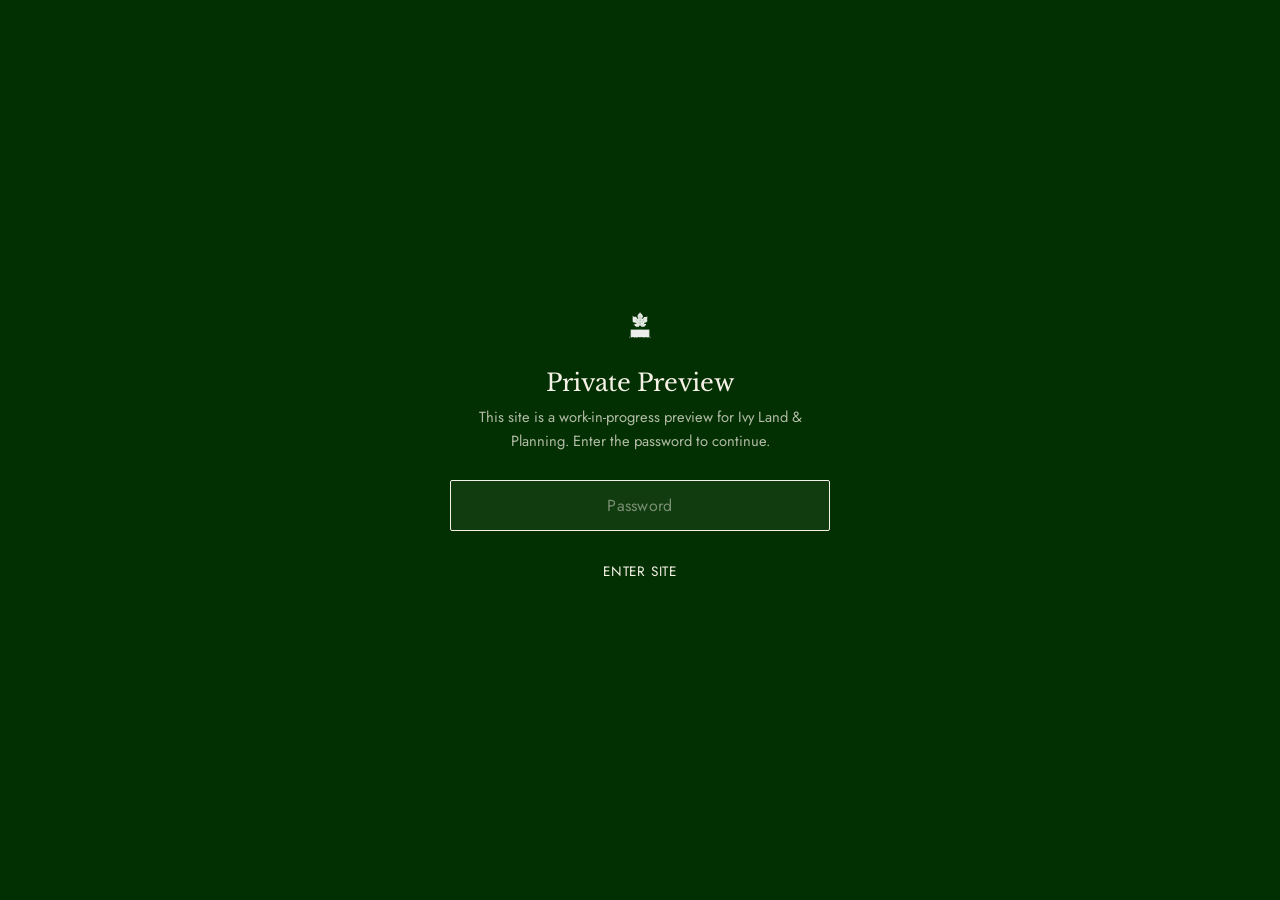
<file: index.html>
<!DOCTYPE html>
<html lang="en">
<head>
<meta charset="UTF-8">
<meta name="viewport" content="width=device-width, initial-scale=1.0">
<meta name="robots" content="noindex, nofollow">
<script>(function(){try{if(localStorage.getItem("ivyPreviewAuth")!=="ok"){var here=location.pathname.split("/").pop()||"index.html";location.replace("login.html?next="+encodeURIComponent(here));}}catch(e){}})();</script>
<title>Ivy Land & Planning — Planning Consultancy for Landowners</title>
<meta name="description" content="Ivy Land & Planning works with landowners to secure planning permission for residential projects, guiding you through every step with confidence.">
<link rel="icon" href="assets/img/favicon.png">
<link rel="preconnect" href="https://fonts.googleapis.com">
<link rel="preconnect" href="https://fonts.gstatic.com" crossorigin>
<link href="https://fonts.googleapis.com/css2?family=Libre+Baskerville:ital,wght@0,400;0,700;1,400&family=Jost:wght@300;400;500;600&display=swap" rel="stylesheet">
<link rel="stylesheet" href="assets/css/style.css">
</head>
<body>

<div class="proto-banner"><strong>Prototype</strong> — design preview for Jack &amp; Leah. Not live, not final copy.</div>

<header class="site-header">
  <div class="header-inner">
    <a href="index.html" class="brand">
      <img src="assets/img/logo-colour.png" alt="Ivy Land & Planning">
      <span class="brand-word">IVY<small>Land &amp; Planning</small></span>
    </a>
    <nav class="main-nav" id="main-nav">
      <a href="index.html" aria-current="page">Home</a>
      <a href="services.html">What We Do</a>
      <a href="track-record.html">Track Record</a>
      <a href="about.html">About</a>
      <a href="contact.html">Contact</a>
      <a href="contact.html" class="btn btn-primary nav-cta-mobile">Start a Conversation</a>
    </nav>
    <a href="contact.html" class="btn btn-primary nav-cta-desktop">Start a Conversation</a>
    <button class="nav-toggle" aria-label="Toggle navigation" aria-expanded="false">
      <span></span><span></span><span></span>
    </button>
  </div>
</header>

<section class="hero on-green">
  <img src="assets/img/leaf-mark.png" class="leaf-watermark" alt="" aria-hidden="true">
  <div class="container hero-inner">
    <span class="eyebrow">Planning Consultancy</span>
    <h1>Turning land into permission — with confidence.</h1>
    <p class="lede">Ivy Land &amp; Planning works alongside landowners to secure planning permission for residential projects, guiding every step from first appraisal to final consent.</p>
    <div class="hero-actions">
      <a href="contact.html" class="btn btn-primary">Start a Conversation</a>
      <a href="services.html" class="btn btn-outline">How It Works</a>
    </div>
  </div>
</section>

<section class="section">
  <div class="container">
    <div class="grid-2">
      <div>
        <span class="eyebrow">What We Do</span>
        <h2>Expert guidance, from raw land to planning permission.</h2>
        <p>We're a development consultancy that works with landowners to secure planning permission for residential projects. We provide expert guidance throughout the planning process, helping clients maximise the potential of their land and navigate the complexities of development with confidence.</p>
        <p>Not a land agency — we don't buy or sell plots. Our role is advisory: understanding what a site can support, building the case for it, and steering it through the planning system.</p>
        <a href="services.html" class="btn btn-outline">Learn About Our Process</a>
      </div>
      <div class="card">
        <span class="eyebrow">Why Landowners Work With Us</span>
        <ul class="stack-lg" style="list-style:none; padding:0; margin:0;">
          <li><strong>Clarity from day one</strong> — an honest read on what your land can realistically achieve.</li>
          <li><strong>Hands-on throughout</strong> — we manage the process, not just the paperwork.</li>
          <li><strong>Local authority experience</strong> — we know how planning departments think.</li>
        </ul>
      </div>
    </div>
  </div>
</section>

<section class="section section-cream-soft">
  <div class="container">
    <div class="section-head center">
      <span class="eyebrow">Our Process</span>
      <h2>A clear path through a complex system.</h2>
    </div>
    <div class="grid-3">
      <div class="card">
        <div class="num">01</div>
        <h3>Land Appraisal</h3>
        <p>We assess your site's constraints and opportunities, and give you a straight answer on its development potential.</p>
      </div>
      <div class="card">
        <div class="num">02</div>
        <h3>Planning Strategy</h3>
        <p>We build the strategy and supporting case, and prepare and submit the application to the local authority.</p>
      </div>
      <div class="card">
        <div class="num">03</div>
        <h3>Securing Permission</h3>
        <p>We manage negotiations with planners through to decision, keeping you informed at every stage.</p>
      </div>
    </div>
  </div>
</section>

<section class="section">
  <div class="container">
    <div class="section-head center">
      <span class="eyebrow">Track Record</span>
      <h2>Our project portfolio is coming soon.</h2>
    </div>
    <div class="coming-soon-panel">
      <p style="margin-bottom:1.5em;">We're building out our first case studies. Once live, this space will showcase completed sites — from initial appraisal through to planning permission secured.</p>
      <a href="track-record.html" class="btn btn-outline">Visit Track Record Page</a>
    </div>
  </div>
</section>

<section class="cta-band">
  <img src="assets/img/leaf-mark.png" class="leaf-watermark small" alt="" aria-hidden="true">
  <div class="container">
    <span class="eyebrow">Ready When You Are</span>
    <h2>Have land you're considering for development?</h2>
    <p>Let's talk through what's possible — no obligation, just a clear, honest read on your options.</p>
    <a href="contact.html" class="btn btn-primary">Get In Touch</a>
  </div>
</section>

<footer class="site-footer">
  <div class="container">
    <div class="footer-top">
      <div class="footer-brand">
        <img src="assets/img/logo-colour.png" alt="Ivy Land & Planning">
        <p>A development consultancy helping landowners secure planning permission for residential projects.</p>
      </div>
      <div class="footer-cols">
        <div class="footer-col">
          <h4>Site</h4>
          <a href="index.html">Home</a>
          <a href="services.html">What We Do</a>
          <a href="track-record.html">Track Record</a>
          <a href="about.html">About</a>
          <a href="contact.html">Contact</a>
        </div>
        <div class="footer-col">
          <h4>Contact</h4>
          <a href="mailto:hello@ivylandandplanning.co.uk">hello@ivylandandplanning.co.uk</a>
          <a href="contact.html">Enquiry Form</a>
        </div>
      </div>
    </div>
    <div class="footer-bottom">
      <span>&copy; 2026 Ivy Land &amp; Planning. All rights reserved.</span>
      <span>Prototype build — not for public use.</span>
    </div>
  </div>
</footer>

<script src="assets/js/main.js"></script>
</body>
</html>
</file>
<file: assets/css/style.css>
/* Ivy Land & Planning — prototype site
   Palette: deep green base (#023002), cream neutrals, leaf-green accent.
   Type: Libre Baskerville (headings) + Jost (body). */

:root {
  --green: #023002;
  --green-deep: #011d01;
  --green-mid: #0b4a10;
  --cream: #f6f1e6;
  --cream-soft: #efe8d8;
  --ink: #161f14;
  --ink-soft: #4a534a;
  --sage: #a9b99a;
  --line: rgba(2, 48, 2, 0.14);
  --line-on-green: rgba(246, 241, 230, 0.18);

  --serif: "Libre Baskerville", "Georgia", serif;
  --sans: "Jost", "Helvetica Neue", Arial, sans-serif;

  --container: 1120px;
  --gutter: clamp(24px, 5vw, 64px);
}

* { box-sizing: border-box; }
html { scroll-behavior: smooth; }

body {
  margin: 0;
  font-family: var(--sans);
  color: var(--ink);
  background: var(--cream);
  -webkit-font-smoothing: antialiased;
  line-height: 1.6;
}

img { max-width: 100%; display: block; }

h1, h2, h3, h4 {
  font-family: var(--serif);
  font-weight: 400;
  color: inherit;
  line-height: 1.15;
  margin: 0 0 0.5em;
}

h1 { font-size: clamp(2.4rem, 5vw, 4rem); letter-spacing: -0.01em; }
h2 { font-size: clamp(1.8rem, 3.2vw, 2.6rem); }
h3 { font-size: 1.3rem; }

p { margin: 0 0 1em; color: var(--ink-soft); }

a { color: inherit; }

.eyebrow {
  font-family: var(--sans);
  font-size: 0.75rem;
  letter-spacing: 0.22em;
  text-transform: uppercase;
  color: var(--green-mid);
  font-weight: 500;
  display: inline-block;
  margin-bottom: 1em;
}

.on-green .eyebrow { color: var(--sage); }
.on-green p { color: rgba(246, 241, 230, 0.78); }
.on-green h1, .on-green h2, .on-green h3 { color: var(--cream); }

.container {
  max-width: var(--container);
  margin: 0 auto;
  padding: 0 var(--gutter);
}

section { position: relative; }

/* Buttons */
.btn {
  display: inline-flex;
  align-items: center;
  gap: 0.5em;
  font-family: var(--sans);
  font-size: 0.85rem;
  letter-spacing: 0.06em;
  text-transform: uppercase;
  text-decoration: none;
  padding: 0.95em 1.9em;
  border-radius: 2px;
  border: 1px solid transparent;
  transition: background 0.2s ease, color 0.2s ease, border-color 0.2s ease, transform 0.2s ease;
  cursor: pointer;
}

.btn-primary {
  background: var(--green);
  color: var(--cream);
  border-color: var(--green);
}
.btn-primary:hover { background: var(--green-deep); transform: translateY(-1px); }

.btn-outline {
  background: transparent;
  color: var(--green);
  border-color: var(--green);
}
.btn-outline:hover { background: var(--green); color: var(--cream); }

.on-green .btn-outline {
  color: var(--cream);
  border-color: rgba(246, 241, 230, 0.55);
}
.on-green .btn-outline:hover {
  background: var(--cream);
  color: var(--green-deep);
  border-color: var(--cream);
}
.on-green .btn-primary {
  background: var(--cream);
  color: var(--green-deep);
  border-color: var(--cream);
}
.on-green .btn-primary:hover { background: var(--sage); border-color: var(--sage); }

/* Header */
.site-header {
  position: sticky;
  top: 0;
  z-index: 100;
  background: rgba(246, 241, 230, 0.92);
  backdrop-filter: blur(8px);
  border-bottom: 1px solid var(--line);
}

.header-inner {
  display: flex;
  align-items: center;
  justify-content: space-between;
  padding: 16px var(--gutter);
  max-width: var(--container);
  margin: 0 auto;
}

.brand {
  display: flex;
  align-items: center;
  gap: 10px;
  text-decoration: none;
}
.brand img { height: 30px; width: auto; }
.brand-word {
  font-family: var(--serif);
  font-size: 1.15rem;
  letter-spacing: 0.08em;
  color: var(--green);
}
.brand-word small {
  display: block;
  font-family: var(--sans);
  font-size: 0.52rem;
  letter-spacing: 0.24em;
  color: var(--ink-soft);
  font-weight: 500;
  margin-top: 2px;
}

.main-nav {
  display: flex;
  align-items: center;
  gap: 36px;
}
.main-nav a {
  text-decoration: none;
  font-size: 0.82rem;
  letter-spacing: 0.05em;
  text-transform: uppercase;
  color: var(--ink);
  position: relative;
  padding: 4px 0;
}
.main-nav a.btn {
  color: var(--cream);
  text-transform: uppercase;
}
.main-nav a.btn::after { display: none; }
.main-nav a::after {
  content: "";
  position: absolute;
  left: 0; right: 100%;
  bottom: -2px;
  height: 1px;
  background: var(--green);
  transition: right 0.25s ease;
}
.main-nav a:hover::after,
.main-nav a[aria-current="page"]::after { right: 0; }
.main-nav a[aria-current="page"] { color: var(--green); }

.nav-cta-desktop { display: none; }
@media (min-width: 880px) { .nav-cta-desktop { display: inline-flex; } }

.nav-cta-mobile { display: none; }
@media (max-width: 879px) { .nav-cta-mobile { display: inline-flex; margin-top: 8px; } }

.nav-toggle {
  display: inline-flex;
  background: none;
  border: none;
  cursor: pointer;
  padding: 8px;
  flex-direction: column;
  gap: 5px;
}
.nav-toggle span {
  width: 22px; height: 1px; background: var(--green); display: block;
}
@media (min-width: 880px) { .nav-toggle { display: none; } }

@media (max-width: 879px) {
  .main-nav {
    position: absolute;
    top: 100%;
    left: 0;
    right: 0;
    min-height: 100vh;
    background: var(--cream);
    flex-direction: column;
    align-items: flex-start;
    padding: 32px var(--gutter);
    gap: 24px;
    transform: translateY(-8px);
    opacity: 0;
    visibility: hidden;
    transition: opacity 0.2s ease, transform 0.2s ease, visibility 0.2s;
  }
  .main-nav.open {
    opacity: 1; visibility: visible; transform: translateY(0);
  }
  .main-nav a { font-size: 1.1rem; }
}

/* Hero */
.hero {
  background: var(--green);
  color: var(--cream);
  overflow: hidden;
  padding: clamp(90px, 14vw, 150px) 0 clamp(70px, 10vw, 110px);
}
.hero-inner {
  position: relative;
  z-index: 2;
  max-width: 720px;
}
.hero .lede { font-size: 1.15rem; max-width: 560px; }
.hero-actions { display: flex; gap: 16px; flex-wrap: wrap; margin-top: 2em; }

.leaf-watermark {
  position: absolute;
  top: 50%;
  right: -6%;
  width: min(640px, 60vw);
  transform: translateY(-50%);
  opacity: 0.1;
  filter: brightness(0) invert(1);
  pointer-events: none;
  z-index: 1;
}
.leaf-watermark.small { width: min(380px, 50vw); opacity: 0.08; }

/* Page hero (interior pages) */
.page-hero {
  background: var(--green);
  color: var(--cream);
  padding: clamp(64px, 9vw, 96px) 0 clamp(48px, 7vw, 72px);
  overflow: hidden;
  position: relative;
}
.page-hero .container { position: relative; z-index: 2; max-width: 760px; }

/* Sections */
.section { padding: clamp(64px, 9vw, 108px) 0; }
.section-tight { padding: clamp(48px, 6vw, 72px) 0; }
.section-cream-soft { background: var(--cream-soft); }
.section-green { background: var(--green); color: var(--cream); }

.section-head { max-width: 640px; margin-bottom: 3rem; }
.section-head.center { margin-left: auto; margin-right: auto; text-align: center; }

/* Grid helpers */
.grid-3 {
  display: grid;
  gap: 40px;
  grid-template-columns: repeat(auto-fit, minmax(240px, 1fr));
}
.grid-2 {
  display: grid;
  gap: 56px;
  grid-template-columns: 1fr;
}
@media (min-width: 780px) {
  .grid-2 { grid-template-columns: 1.1fr 0.9fr; align-items: center; }
}

/* Cards */
.card {
  background: var(--cream);
  border: 1px solid var(--line);
  padding: 32px;
  border-radius: 2px;
}
.card .num {
  font-family: var(--serif);
  font-size: 2.1rem;
  color: var(--sage-num, var(--green));
  opacity: 0.55;
  margin-bottom: 0.4em;
}

/* Process list (services page) */
.process-list { border-top: 1px solid var(--line); }
.process-item {
  display: grid;
  grid-template-columns: 90px 1fr;
  gap: 24px;
  padding: 36px 0;
  border-bottom: 1px solid var(--line);
}
.process-item .step-num {
  font-family: var(--serif);
  font-size: 1.6rem;
  color: var(--green);
  opacity: 0.5;
}
@media (max-width: 560px) {
  .process-item { grid-template-columns: 48px 1fr; }
}

/* Case study cards */
.cs-grid {
  display: grid;
  gap: 32px;
  grid-template-columns: repeat(auto-fit, minmax(280px, 1fr));
}
.cs-card {
  background: var(--cream);
  border: 1px solid var(--line);
  overflow: hidden;
  border-radius: 2px;
}
.cs-photo {
  aspect-ratio: 4/3;
  background: linear-gradient(135deg, var(--sage), var(--green-mid));
  display: flex;
  align-items: center;
  justify-content: center;
  position: relative;
}
.cs-photo img { width: 64px; opacity: 0.85; filter: brightness(0) invert(1); }
.cs-body { padding: 24px; }
.cs-tag {
  display: inline-block;
  font-size: 0.7rem;
  letter-spacing: 0.08em;
  text-transform: uppercase;
  color: var(--green-mid);
  background: rgba(2, 48, 2, 0.08);
  padding: 4px 10px;
  border-radius: 2px;
  margin-bottom: 0.8em;
}
.cs-meta {
  display: flex;
  gap: 18px;
  margin-top: 1em;
  font-size: 0.82rem;
  color: var(--ink-soft);
  flex-wrap: wrap;
}

.coming-soon-panel {
  border: 1px dashed var(--line);
  padding: clamp(40px, 6vw, 64px);
  text-align: center;
  border-radius: 2px;
  background: var(--cream-soft);
}

/* Team */
.team-grid {
  display: grid;
  gap: 40px;
  grid-template-columns: repeat(auto-fit, minmax(260px, 1fr));
}
.team-card { text-align: left; }
.team-photo {
  aspect-ratio: 1;
  background: var(--sage);
  border-radius: 2px;
  margin-bottom: 1.2em;
  display: flex;
  align-items: center;
  justify-content: center;
  background: linear-gradient(160deg, #cfd8c1, var(--sage));
}
.team-photo img { width: 40px; filter: brightness(0) invert(1); opacity: 0.7; }
.team-role {
  font-size: 0.78rem;
  letter-spacing: 0.08em;
  text-transform: uppercase;
  color: var(--green-mid);
  margin-bottom: 0.8em;
  display: block;
}

/* Contact */
.contact-grid {
  display: grid;
  gap: 56px;
  grid-template-columns: 1fr;
}
@media (min-width: 860px) {
  .contact-grid { grid-template-columns: 0.9fr 1.1fr; }
}
.field { margin-bottom: 20px; }
.field label {
  display: block;
  font-size: 0.78rem;
  letter-spacing: 0.05em;
  text-transform: uppercase;
  color: var(--ink-soft);
  margin-bottom: 8px;
}
.field input, .field textarea, .field select {
  width: 100%;
  font-family: var(--sans);
  font-size: 1rem;
  padding: 13px 14px;
  border: 1px solid var(--line);
  background: var(--cream);
  color: var(--ink);
  border-radius: 2px;
}
.field input:focus, .field textarea:focus {
  outline: none;
  border-color: var(--green);
}
.field textarea { resize: vertical; min-height: 130px; }

.contact-info-item {
  display: flex;
  gap: 14px;
  padding: 18px 0;
  border-bottom: 1px solid var(--line);
}
.contact-info-item:first-child { padding-top: 0; }
.contact-info-item .label {
  font-size: 0.75rem;
  letter-spacing: 0.06em;
  text-transform: uppercase;
  color: var(--ink-soft);
  width: 100px;
  flex-shrink: 0;
  padding-top: 2px;
}

.form-note {
  font-size: 0.85rem;
  color: var(--ink-soft);
  margin-top: 12px;
}

/* CTA band */
.cta-band {
  background: var(--green);
  color: var(--cream);
  text-align: center;
  padding: clamp(56px, 8vw, 88px) 0;
  position: relative;
  overflow: hidden;
}
.cta-band .container { position: relative; z-index: 2; max-width: 620px; }
.cta-band .eyebrow { color: var(--sage); }
.cta-band p { color: rgba(246, 241, 230, 0.78); }

/* Footer */
.site-footer {
  background: var(--green-deep);
  color: rgba(246, 241, 230, 0.7);
  padding: 56px 0 28px;
}
.footer-top {
  display: flex;
  justify-content: space-between;
  flex-wrap: wrap;
  gap: 40px;
  padding-bottom: 36px;
  border-bottom: 1px solid rgba(246, 241, 230, 0.12);
}
.footer-brand { max-width: 300px; }
.footer-brand img { height: 26px; margin-bottom: 14px; filter: brightness(0) invert(1); }
.footer-brand p { color: rgba(246, 241, 230, 0.6); font-size: 0.9rem; }
.footer-cols { display: flex; gap: 64px; flex-wrap: wrap; }
.footer-col h4 {
  font-family: var(--sans);
  font-size: 0.78rem;
  letter-spacing: 0.08em;
  text-transform: uppercase;
  color: var(--cream);
  margin-bottom: 16px;
}
.footer-col a {
  display: block;
  text-decoration: none;
  color: rgba(246, 241, 230, 0.65);
  font-size: 0.92rem;
  margin-bottom: 10px;
  transition: color 0.2s ease;
}
.footer-col a:hover { color: var(--cream); }
.footer-bottom {
  display: flex;
  justify-content: space-between;
  flex-wrap: wrap;
  gap: 10px;
  padding-top: 24px;
  font-size: 0.78rem;
  color: rgba(246, 241, 230, 0.45);
}

/* Prototype notice */
.proto-banner {
  background: #3a2f12;
  color: #f2e6c4;
  text-align: center;
  font-size: 0.8rem;
  letter-spacing: 0.03em;
  padding: 8px var(--gutter);
}
.proto-banner strong { color: #ffd873; }

/* Utility */
.mt-0 { margin-top: 0; }
.text-center { text-align: center; }
.stack-lg > * + * { margin-top: 1.4em; }
</file>
